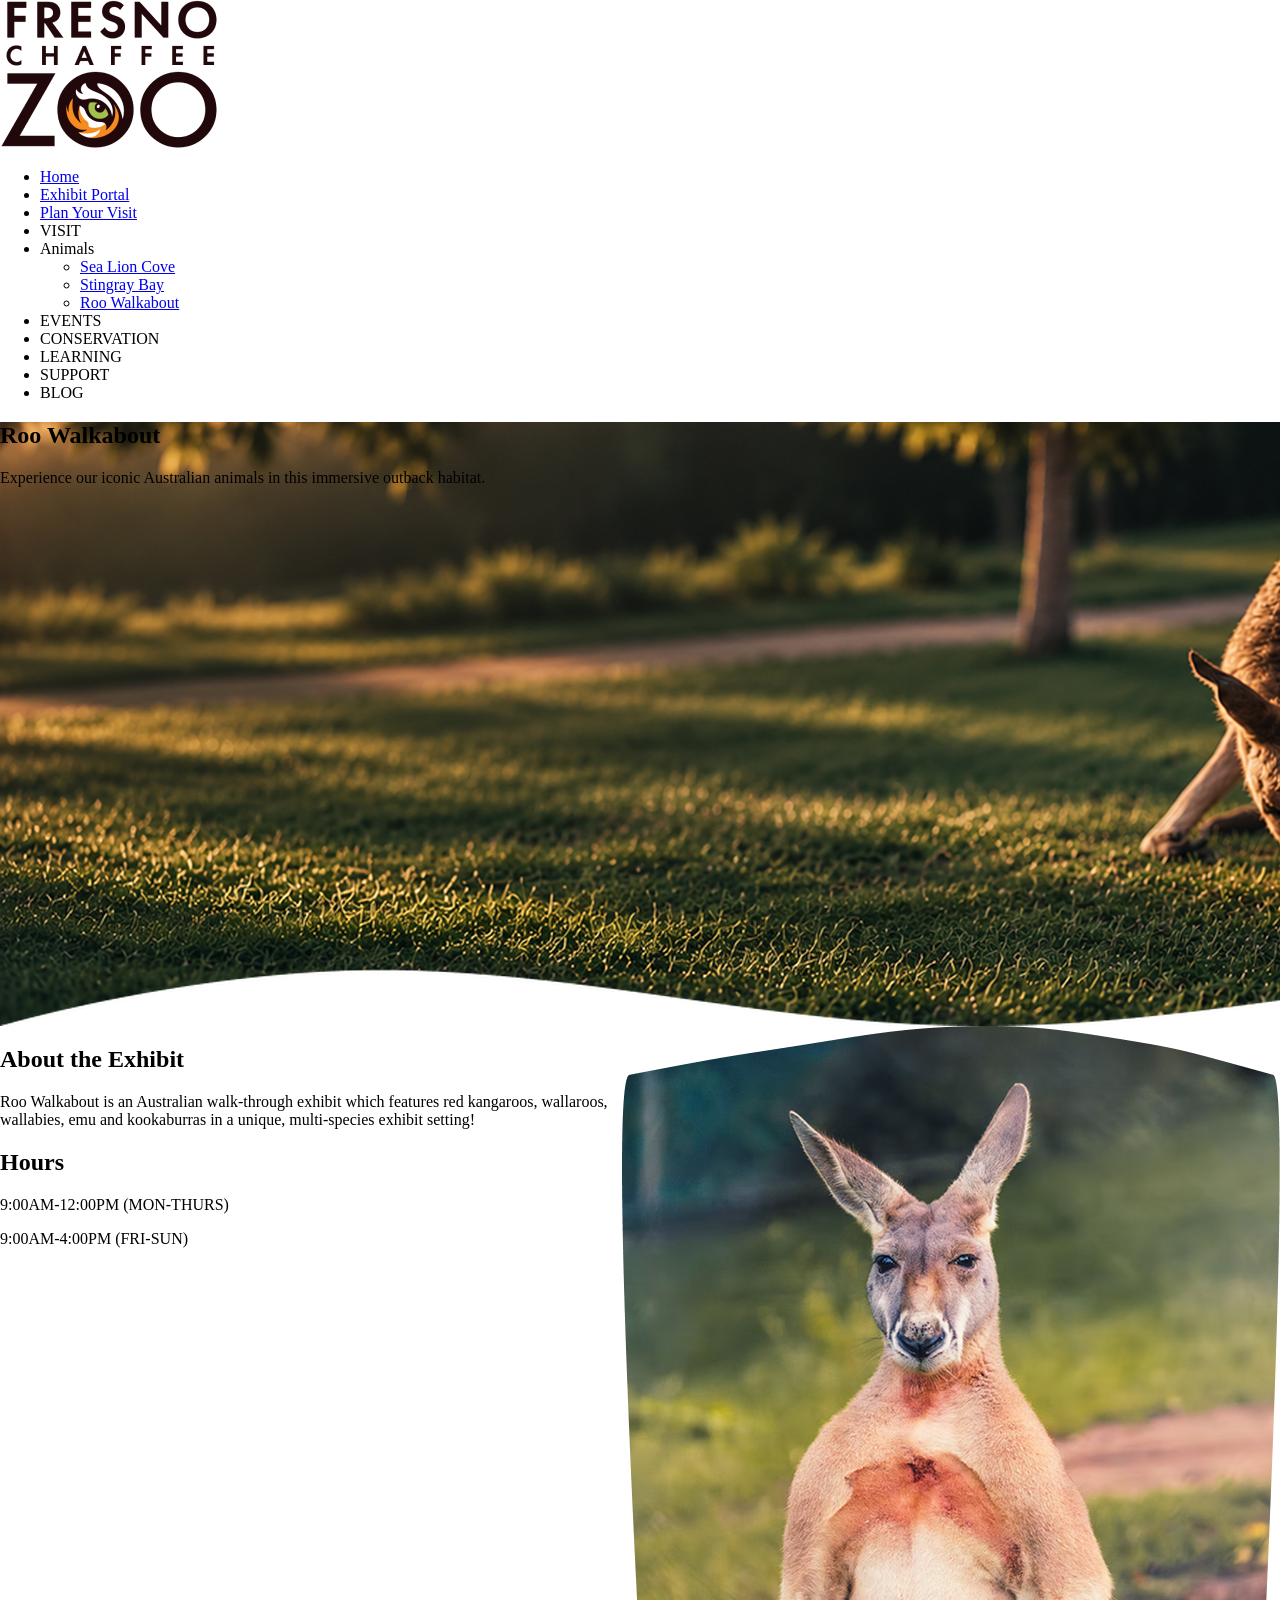
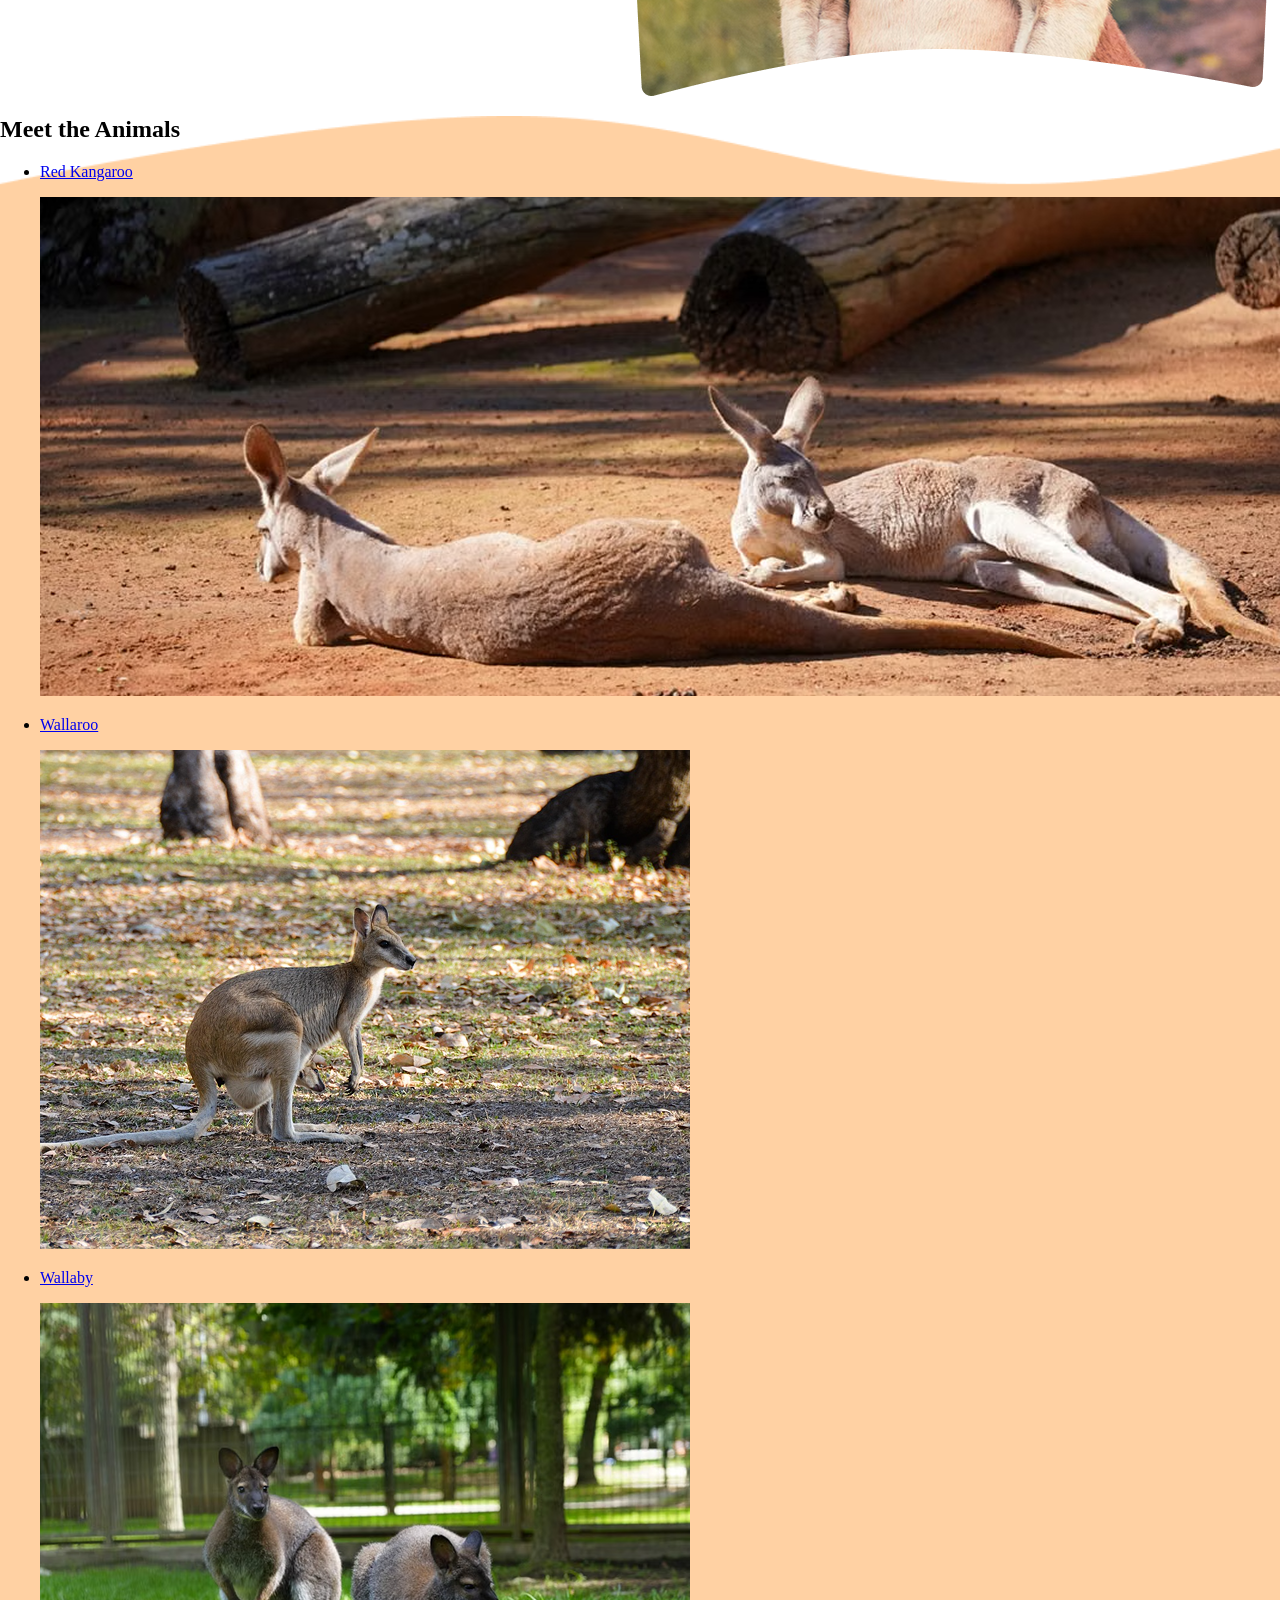
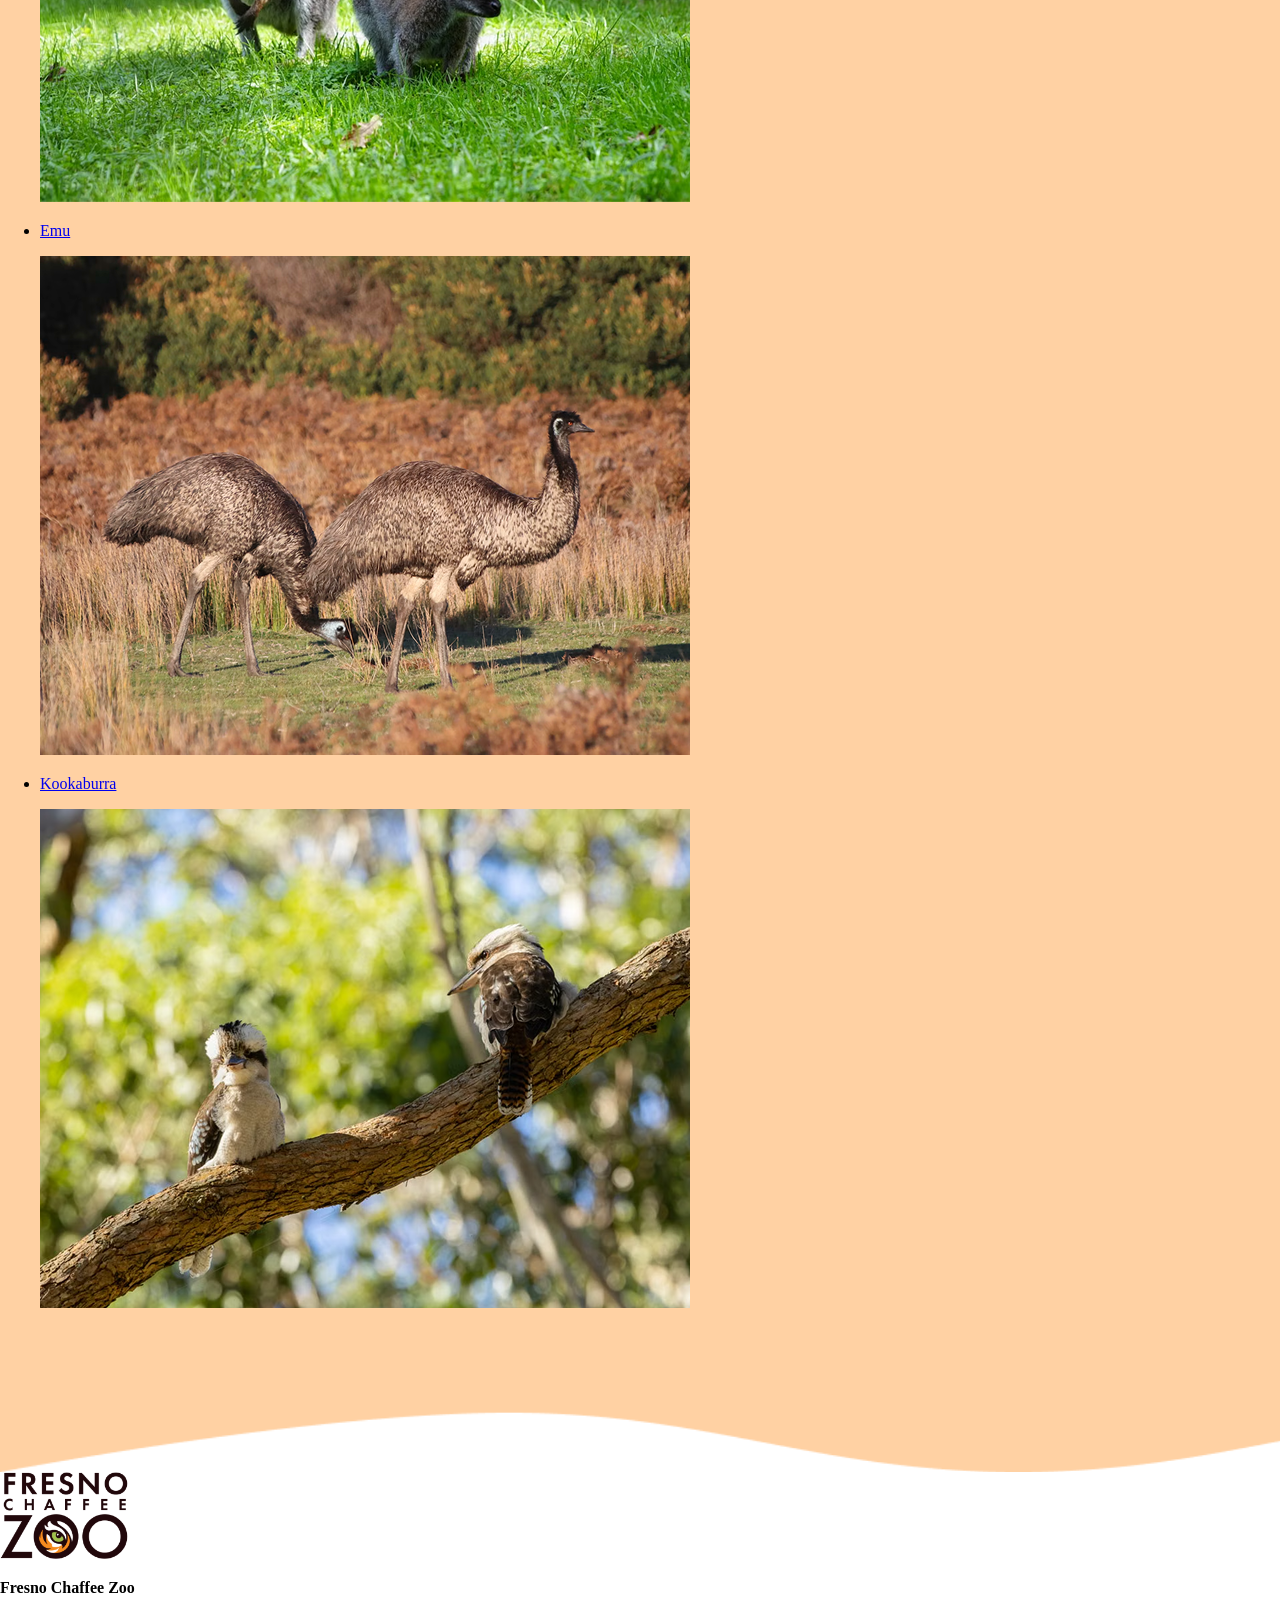
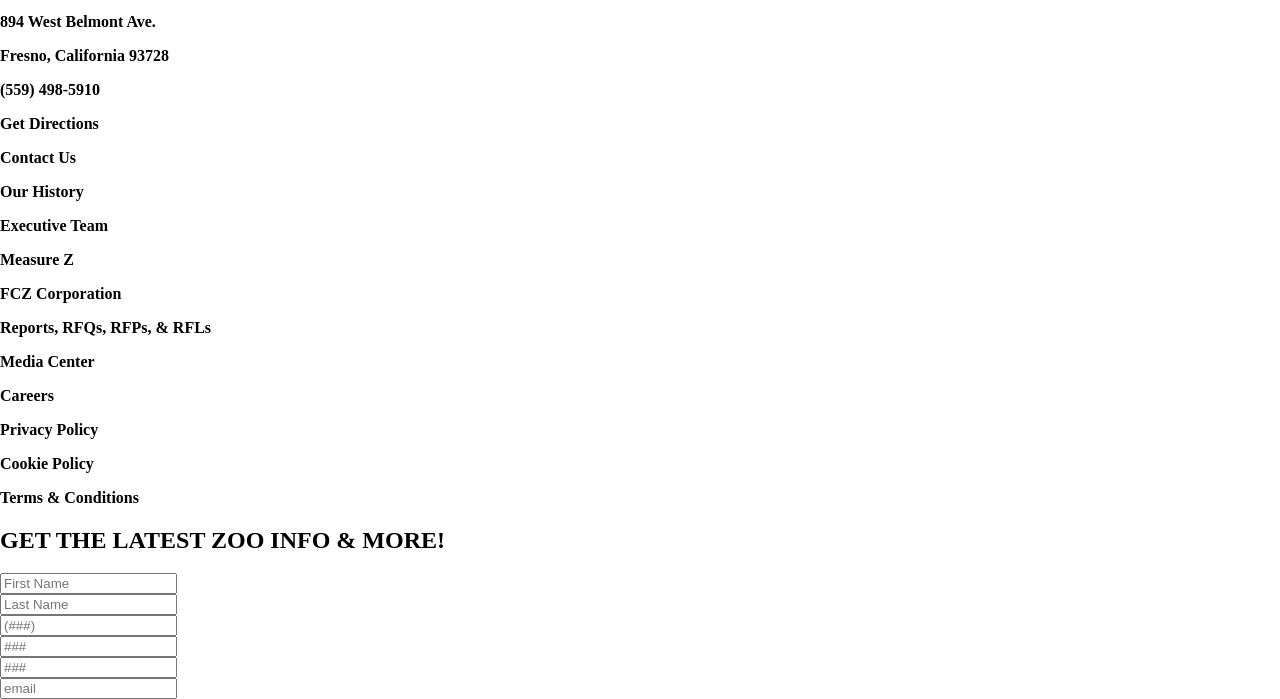
<file: landing-pages/roo-walkabout/index.html>
<!DOCTYPE html>
<html lang="en">
<head>
  <meta charset="UTF-8">
  <link rel="stylesheet" href="landingpage.css">
</head>
<body>
  <header class="fcz-site-header">
    <div class="fcz-header-container">
      <a href="../../index.html" class="fcz-logo-link" aria-label="Fresno Chaffee Zoo Home">
        <img src="../assets/fcz-logo.png" alt="Fresno Chaffee Zoo Logo" class="fcz-logo">
      </a>
      <nav class="fcz-main-nav" aria-label="Main Navigation">
        <ul class="fcz-nav-list">
          <li><a href="../../index.html" class="fcz-nav-link">Home</a></li>
          <li><a href="../index.html" class="fcz-nav-link active">Exhibit Portal</a></li>
          <li><a href="https://fcz.org/plan-your-visit/" class="fcz-nav-link" target="_blank" rel="noopener">Plan Your Visit</a></li>
          <li>VISIT</li>
          <li>
            <span>Animals</span>
            <ul class="dropdown-menu">
              <li><a href="../sea-lion-cove/index.html">Sea Lion Cove</a></li>
              <li><a href="../stingray-bay/index.html">Stingray Bay</a></li>
              <li><a href="index.html">Roo Walkabout</a></li>
            </ul>
          </li>
          <li>EVENTS</li>
          <li>CONSERVATION</li>
          <li>LEARNING</li>
          <li>SUPPORT</li>
          <li>BLOG</li>
        </ul>
      </nav>
    </div>
  </header>
  <main>
    <section class="hero-banner">
      <h1>Roo Walkabout</h1>
      <p>Experience our iconic Australian animals in this immersive outback habitat.</p>
    </section>

    <div class="columns">
      <section class="columnleft">
        <h2>About the Exhibit</h2>
        <p>Roo Walkabout is an Australian walk-through exhibit which features red kangaroos, wallaroos, wallabies, emu and kookaburras in a unique, multi-species exhibit setting!</p>
        
        <h2>Hours</h2>
        <p>9:00AM-12:00PM (MON-THURS)</p>
        <p>9:00AM-4:00PM (FRI-SUN)</p>
      </section>
      <section class="columnright">
        <img class="kangaroodeco" src="../assets/Kangaroo.png" alt="Front-facing photo of a Kangaroo.">
      </section>
    </div>

    <div class="bg">
      <section class="animals">
        <h2>Meet the Animals</h2>
        <div class="card-columns">
          <ul class="cards">
            <li class="card1">
              <a href="../../exhibits/roo-walkabout/red-kangaroos.html">
                <p>Red Kangaroo</p>
                <img src="../assets/Red-Kangaroo.png" alt="A photo of two Red Kangaroos lying down on dirt." class="cardimg">
              </a>
            </li>
            <li class="card2">
              <a href="../../exhibits/roo-walkabout/wallaroo.html">
                <p>Wallaroo</p>
                <img src="../assets/Wallaroo.png" alt="A photo of a Wallaroo standing still on grass." class="cardimg">
              </a>
            </li>
            <li class="card3">
              <a href="../../exhibits/roo-walkabout/wallabies.html">
                <p>Wallaby</p>
                <img src="../assets/Wallaby.png" alt="A photo of two Wallabies standing still on grass." class="cardimg">
              </a>
            </li>
            <li class="card4">
              <a href="../../exhibits/roo-walkabout/emu.html">
                <p>Emu</p>
                <img src="../assets/Emu.png" alt="A photo of two Emus standing still in a field of tall grass, with one bending down." class="cardimg">
              </a>
            </li>
            <li class="card5">
              <a href="../../exhibits/roo-walkabout/kookaburras.html">
                <p>Kookaburra</p>
                <img src="../assets/Kookaburras.png" alt="A photo of two Kookaburras on a branch." class="cardimg">
              </a>
            </li>
          </ul>
        </div>
      </section>
    </div>
    
    <footer>
      <div id="column-left">
        <img src="../assets/fcz-logo.png" alt="Fresno Chaffee Zoo With a Tiger Eye" id ="footer-logo" width = "10%">
        <p><b>Fresno Chaffee Zoo</b></p>
        <p><b>894 West Belmont Ave.</b></p>
        <p><b>Fresno, California 93728</b></p>
        <p><b>(559) 498-5910</b></p>
        <p><b>Get Directions</b></p>
        <p><b>Contact Us</b></p>
      </div>

      <div id="column-middle">
          <p><b>Our History</b></p>
          <p><b>Executive Team</b></p>
          <p><b>Measure Z</b></p>
          <p><b>FCZ Corporation</b></p>
          <p><b>Reports, RFQs, RFPs, & RFLs</b></p>
          <p><b>Media Center</b></p>
          <p><b>Careers</b></p>
          <p><b>Privacy Policy</b></p>
          <p><b>Cookie Policy</b></p>
          <p><b>Terms & Conditions</b></p>
      </div>
      <div id="column-right">
        <form action="" method="post">
          <h2>GET THE LATEST ZOO INFO & MORE!</h3>
          <div class="signup first-name">
            <label for="first-name">
              <input type="text" id="first-name" name="first-name" placeholder="First Name">
          </div>
          <div class="signup last-name">
            <label for="last-name">
              <input type="text" id="last-name" name="last-name" placeholder="Last Name">
          </div>
          <div class="signup phone-number-area">
            <label for="phone-number-area">
              <input type="text" id="phone-number-area" name="phone-number-area" placeholder="(###)">
          </div>
          <div class="signup phone-number-prefix">
            <label for="phone-number-area">
              <input type="text" id="phone-number-prefix" name="phone-number-prefix" placeholder="###">
          </div>
          <div class="signup phone-line-number">
            <label for="phone-line-number">
              <input type="text" id="phone-line-number" name="phone-line-number" placeholder="###">
          </div>
          <div class="signup email">
            <label for="email">
              <input type="text" id="email" name="email" placeholder="email">
          </div>
        </form>
      </div>
    </footer>

  </main>
</body>
</html>
</file>
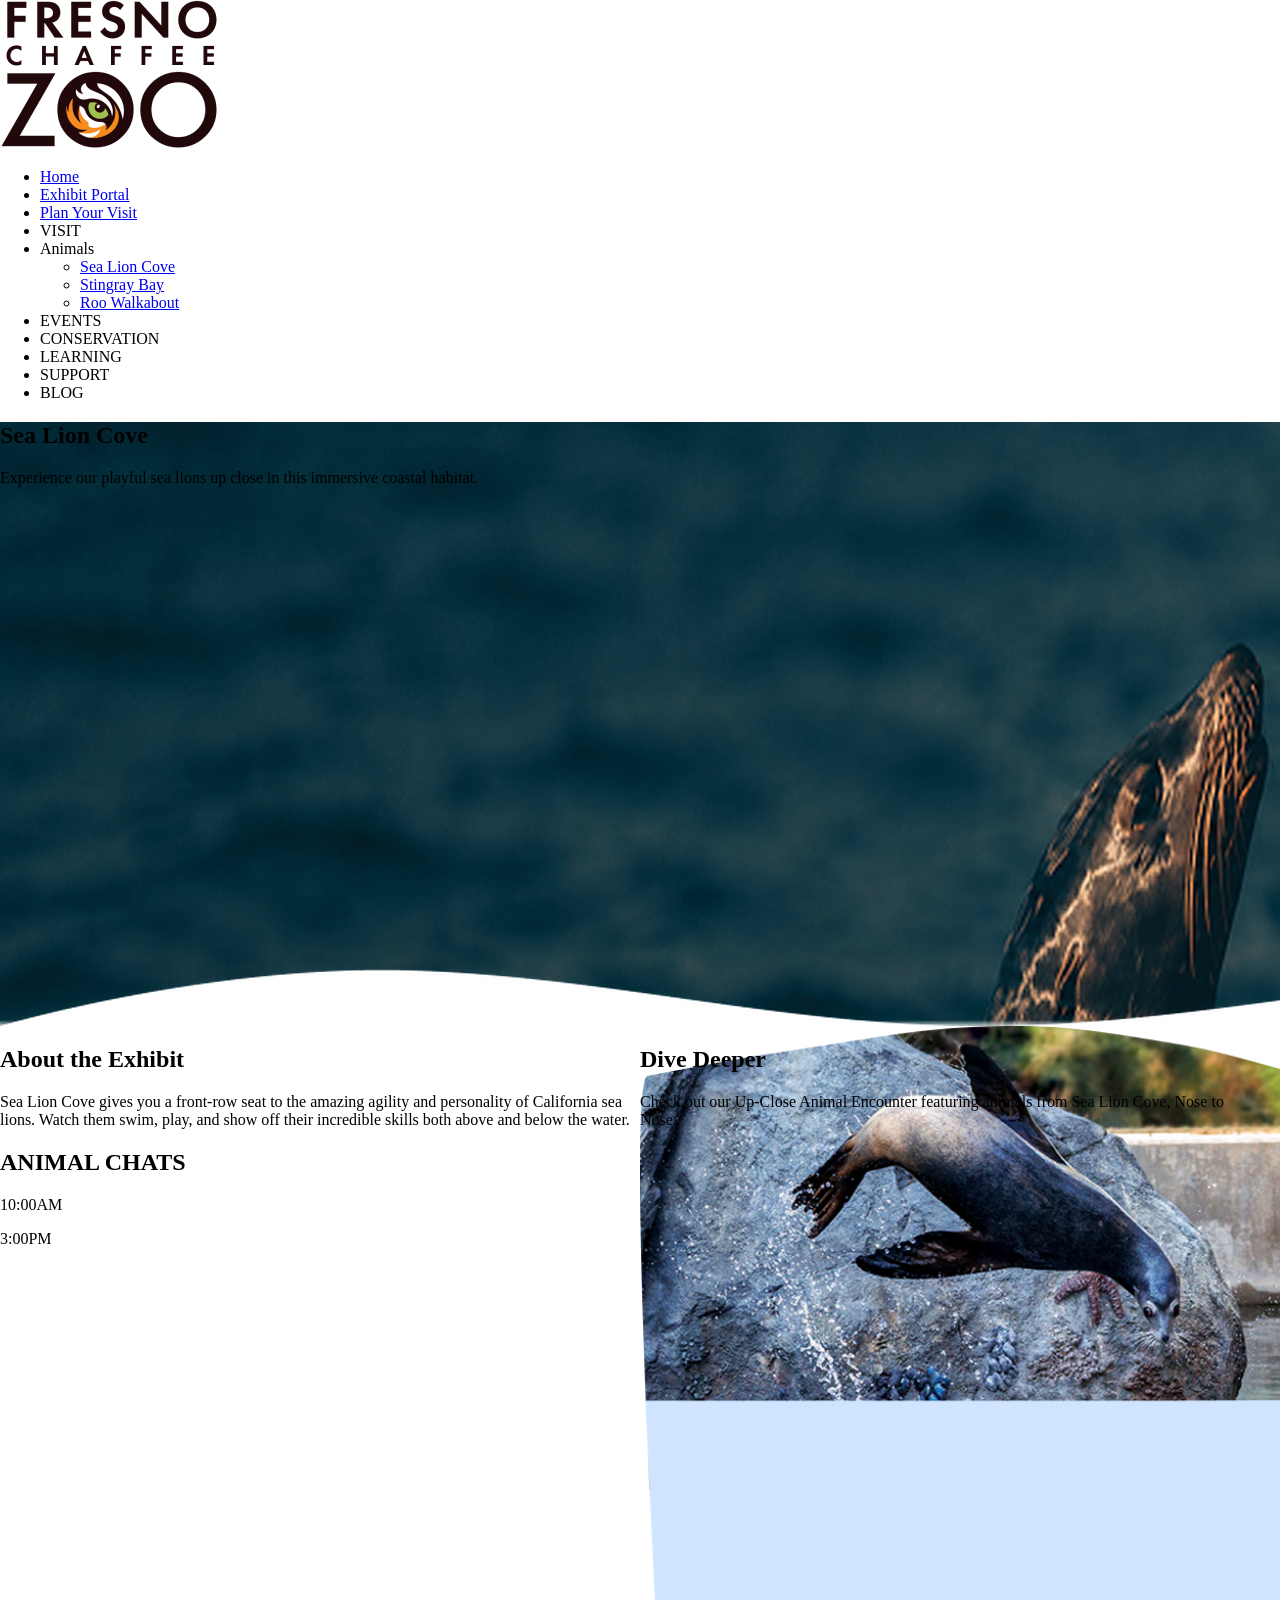
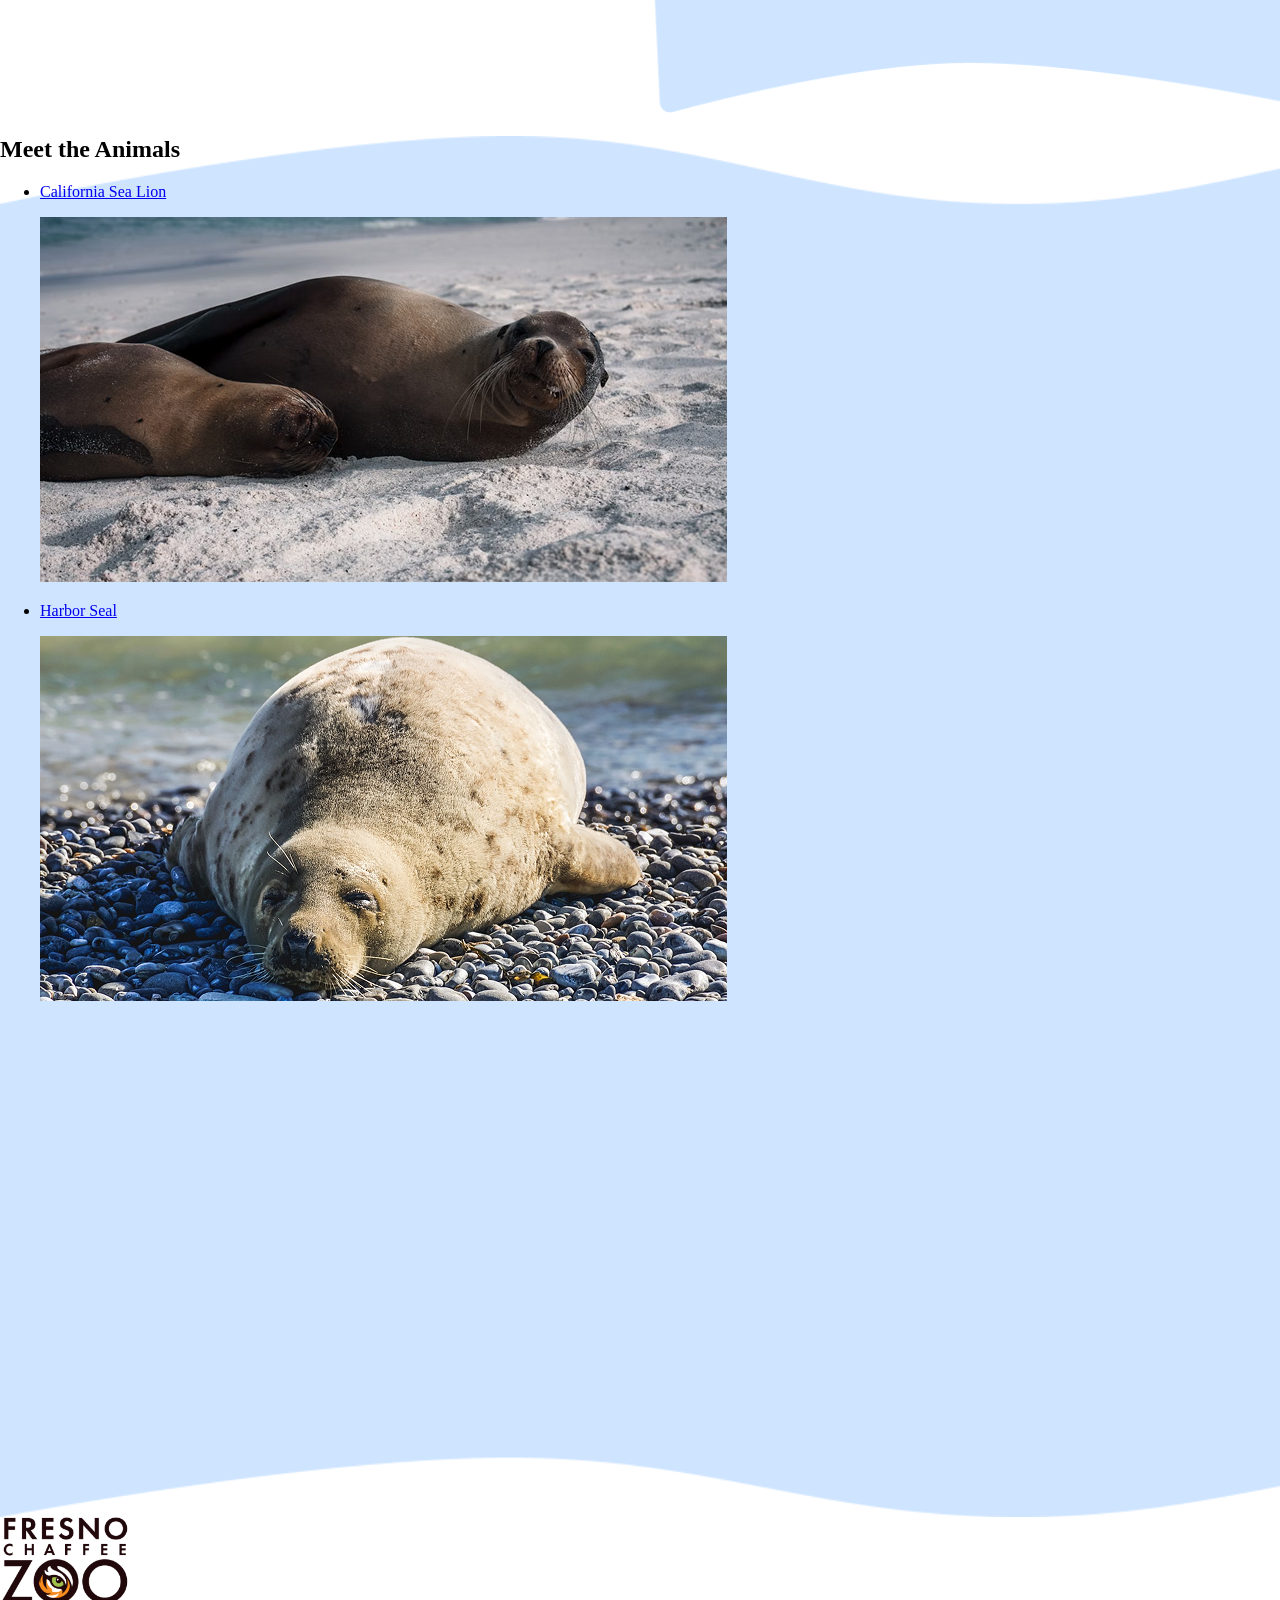
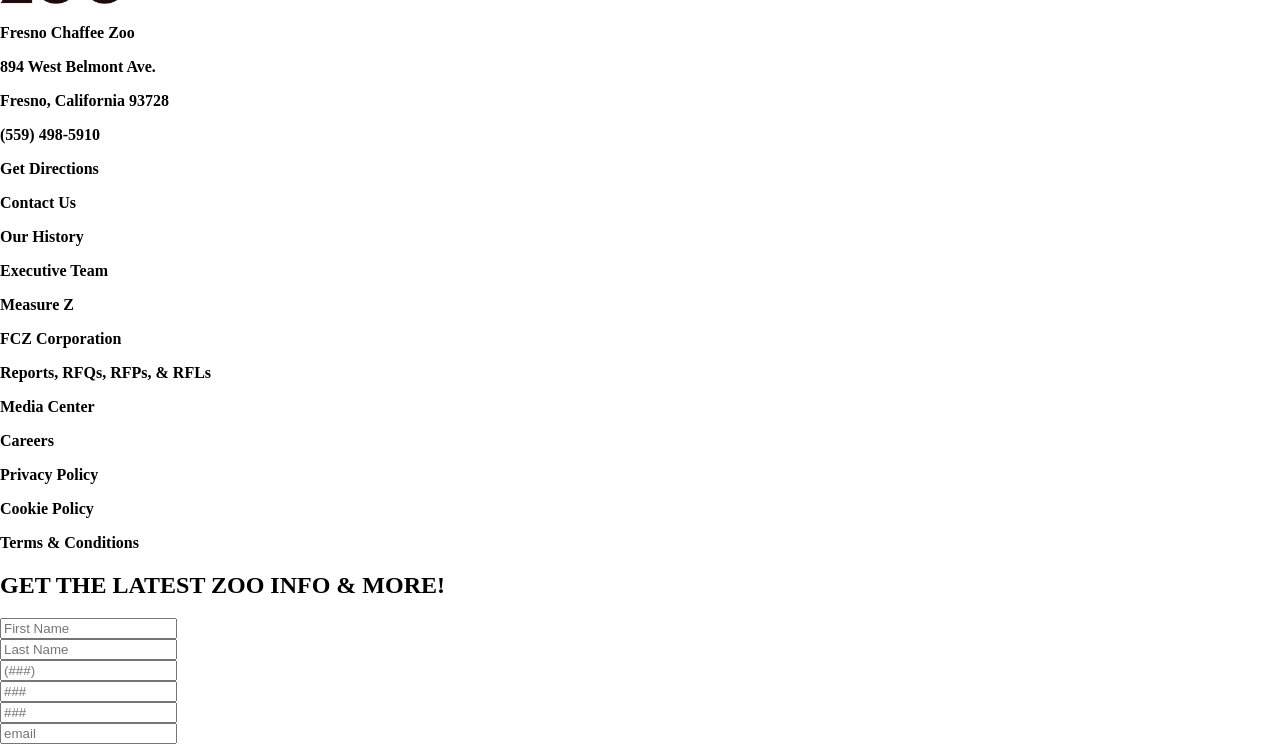
<file: landing-pages/sea-lion-cove/index.html>
<!DOCTYPE html>
<html lang="en">
<head>
  <meta charset="UTF-8">
  <link rel="stylesheet" href="landingpage.css">
</head>
<body>
  <header class="fcz-site-header">
    <div class="fcz-header-container">
      <a href="../../index.html" class="fcz-logo-link" aria-label="Fresno Chaffee Zoo Home">
        <img src="../assets/fcz-logo.png" alt="Fresno Chaffee Zoo Logo" class="fcz-logo">
      </a>
      <nav class="fcz-main-nav" aria-label="Main Navigation">
        <ul class="fcz-nav-list">
          <li><a href="../../index.html" class="fcz-nav-link">Home</a></li>
          <li><a href="../index.html" class="fcz-nav-link active">Exhibit Portal</a></li>
          <li><a href="https://fcz.org/plan-your-visit/" class="fcz-nav-link" target="_blank" rel="noopener">Plan Your Visit</a></li>
          <li>VISIT</li>
          <li>
            <span>Animals</span>
            <ul class="dropdown-menu">
              <li><a href="index.html">Sea Lion Cove</a></li>
              <li><a href="../stingray-bay/index.html">Stingray Bay</a></li>
              <li><a href="../roo-walkabout/index.html">Roo Walkabout</a></li>
            </ul>
          </li>
          <li>EVENTS</li>
          <li>CONSERVATION</li>
          <li>LEARNING</li>
          <li>SUPPORT</li>
          <li>BLOG</li>
        </ul>
      </nav>
    </div>
  </header>
  <main>
    <section class="hero-banner">
      <h1>Sea Lion Cove</h1>
      <p>Experience our playful sea lions up close in this immersive coastal habitat.</p>
    </section>

    <div class="columns">
      <section class="columnleft">
        <h2>About the Exhibit</h2>
        <p>Sea Lion Cove gives you a front-row seat to the amazing agility and personality of California sea lions. Watch them swim, play, and show off their incredible skills both above and below the water.</p>
        
        <h2>ANIMAL CHATS</h2>
        <p>10:00AM</p>
        <p>3:00PM</p>
      </section>
      <section class="columnright">
        <!-- <img class="kangaroodeco" src="../assets/behindthescenes.png" alt="A photo of a California Sea Lion leaping into water."> -->
        <div class="cardscene">
          <h2>Dive Deeper</h2>
          <p>Check out our Up-Close Animal Encounter featuring animals from Sea Lion Cove, Nose to Nose.</p>
        </div>
      </section>
    </div>

    <div class="bg">
      <section class="animals">
        <h2>Meet the Animals</h2>
        <div class="card-columns">
          <ul class="cards">
            <li class="card1">
              <a href="../../exhibits/sea-lion-cove/california-sea-lions.html">
                <p>California Sea Lion</p>
                <img src="../assets/california-sea-lions.png" alt="A photo of a California Sea Lion." class="cardimg">
              </a>
            </li>
            <li class="card2">
              <a href="../../exhibits/sea-lion-cove/harbor-seal.html">
                <p>Harbor Seal</p>
                <img src="../assets/harbor-seal.png" alt="A photo of a Harbor Seal." class="cardimg">
              </a>
            </li>
          </ul>
        </div>
      </section>
    </div>

    <footer>
      <div id="column-left">
        <img src="../assets/fcz-logo.png" alt="Fresno Chaffee Zoo With a Tiger Eye" id ="footer-logo" width = "10%">
        <p><b>Fresno Chaffee Zoo</b></p>
        <p><b>894 West Belmont Ave.</b></p>
        <p><b>Fresno, California 93728</b></p>
        <p><b>(559) 498-5910</b></p>
        <p><b>Get Directions</b></p>
        <p><b>Contact Us</b></p>
      </div>

      <div id="column-middle">
          <p><b>Our History</b></p>
          <p><b>Executive Team</b></p>
          <p><b>Measure Z</b></p>
          <p><b>FCZ Corporation</b></p>
          <p><b>Reports, RFQs, RFPs, & RFLs</b></p>
          <p><b>Media Center</b></p>
          <p><b>Careers</b></p>
          <p><b>Privacy Policy</b></p>
          <p><b>Cookie Policy</b></p>
          <p><b>Terms & Conditions</b></p>
      </div>
      <div id="column-right">
        <form action="" method="post">
          <h2>GET THE LATEST ZOO INFO & MORE!</h3>
          <div class="signup first-name">
            <label for="first-name">
              <input type="text" id="first-name" name="first-name" placeholder="First Name">
          </div>
          <div class="signup last-name">
            <label for="last-name">
              <input type="text" id="last-name" name="last-name" placeholder="Last Name">
          </div>
          <div class="signup phone-number-area">
            <label for="phone-number-area">
              <input type="text" id="phone-number-area" name="phone-number-area" placeholder="(###)">
          </div>
          <div class="signup phone-number-prefix">
            <label for="phone-number-area">
              <input type="text" id="phone-number-prefix" name="phone-number-prefix" placeholder="###">
          </div>
          <div class="signup phone-line-number">
            <label for="phone-line-number">
              <input type="text" id="phone-line-number" name="phone-line-number" placeholder="###">
          </div>
          <div class="signup email">
            <label for="email">
              <input type="text" id="email" name="email" placeholder="email">
          </div>
        </form>
      </div>
    </footer>

  </main>
</body>
</html>
</file>
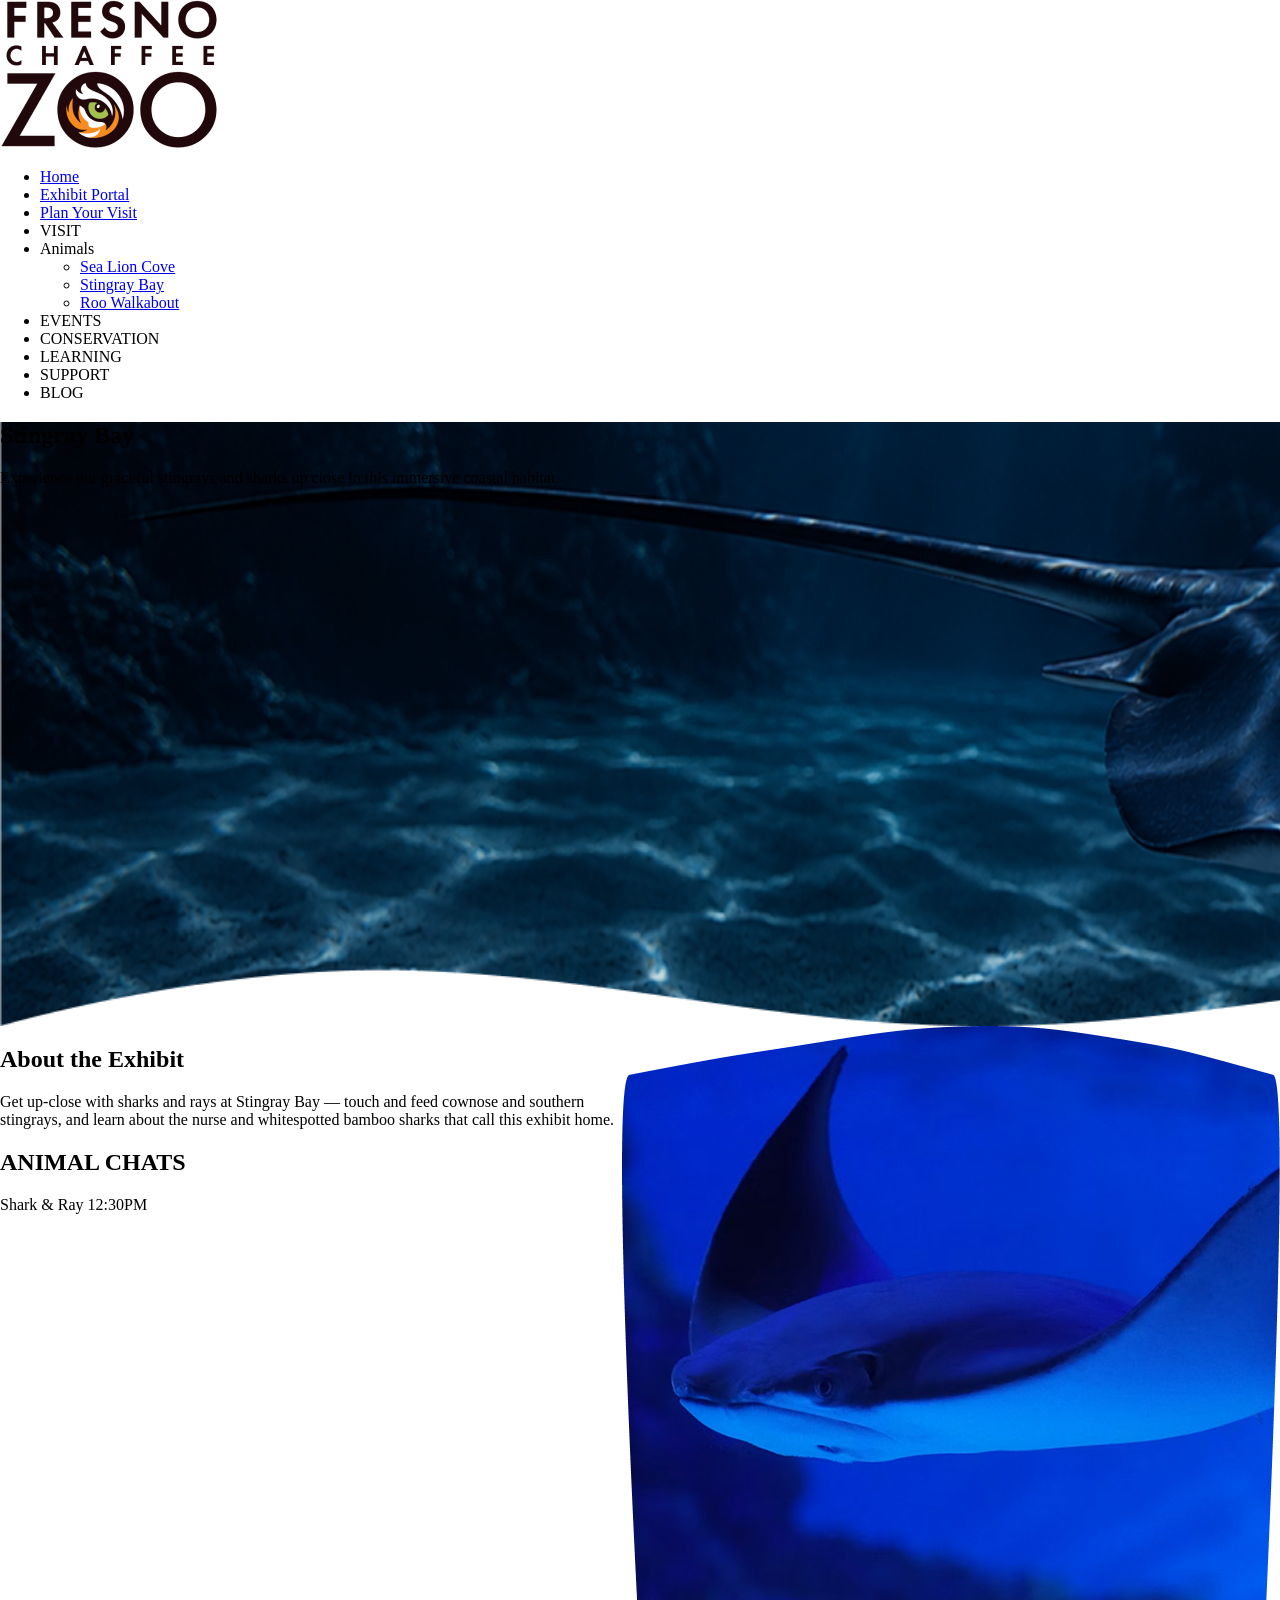
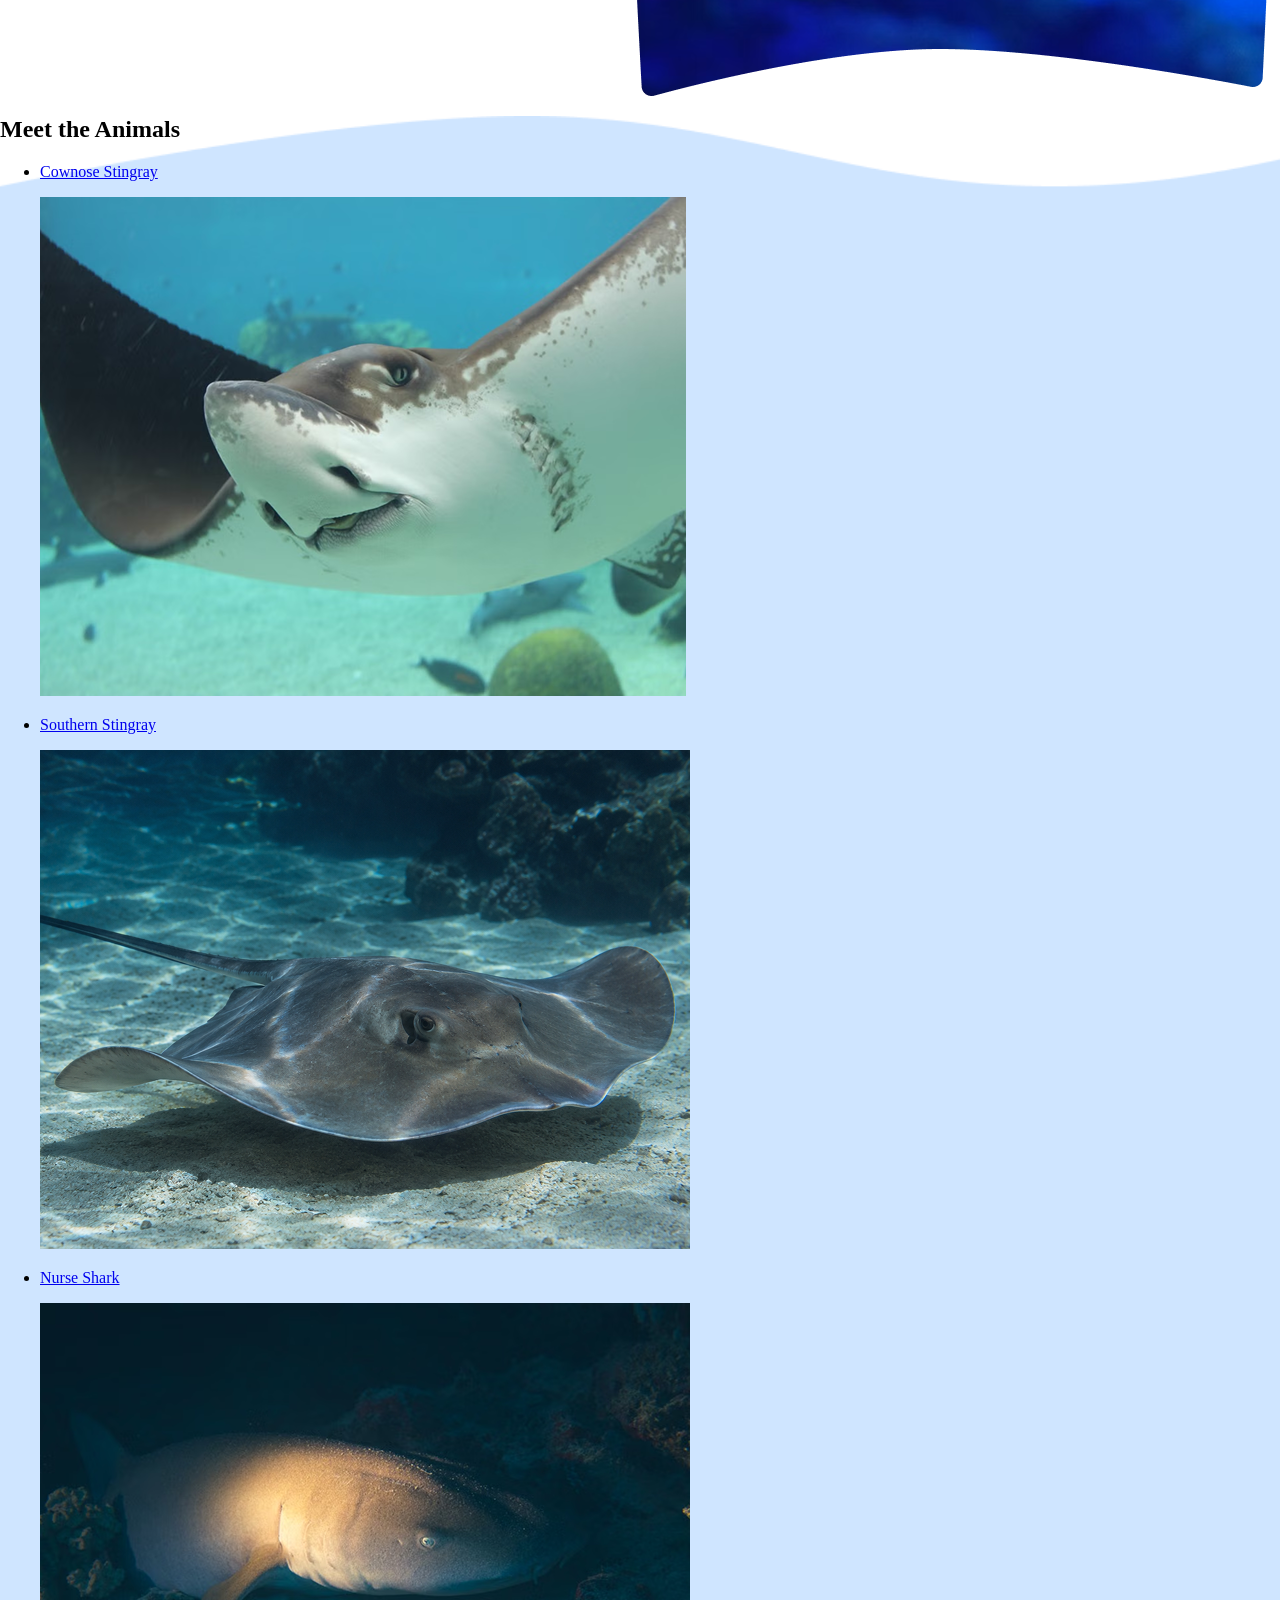
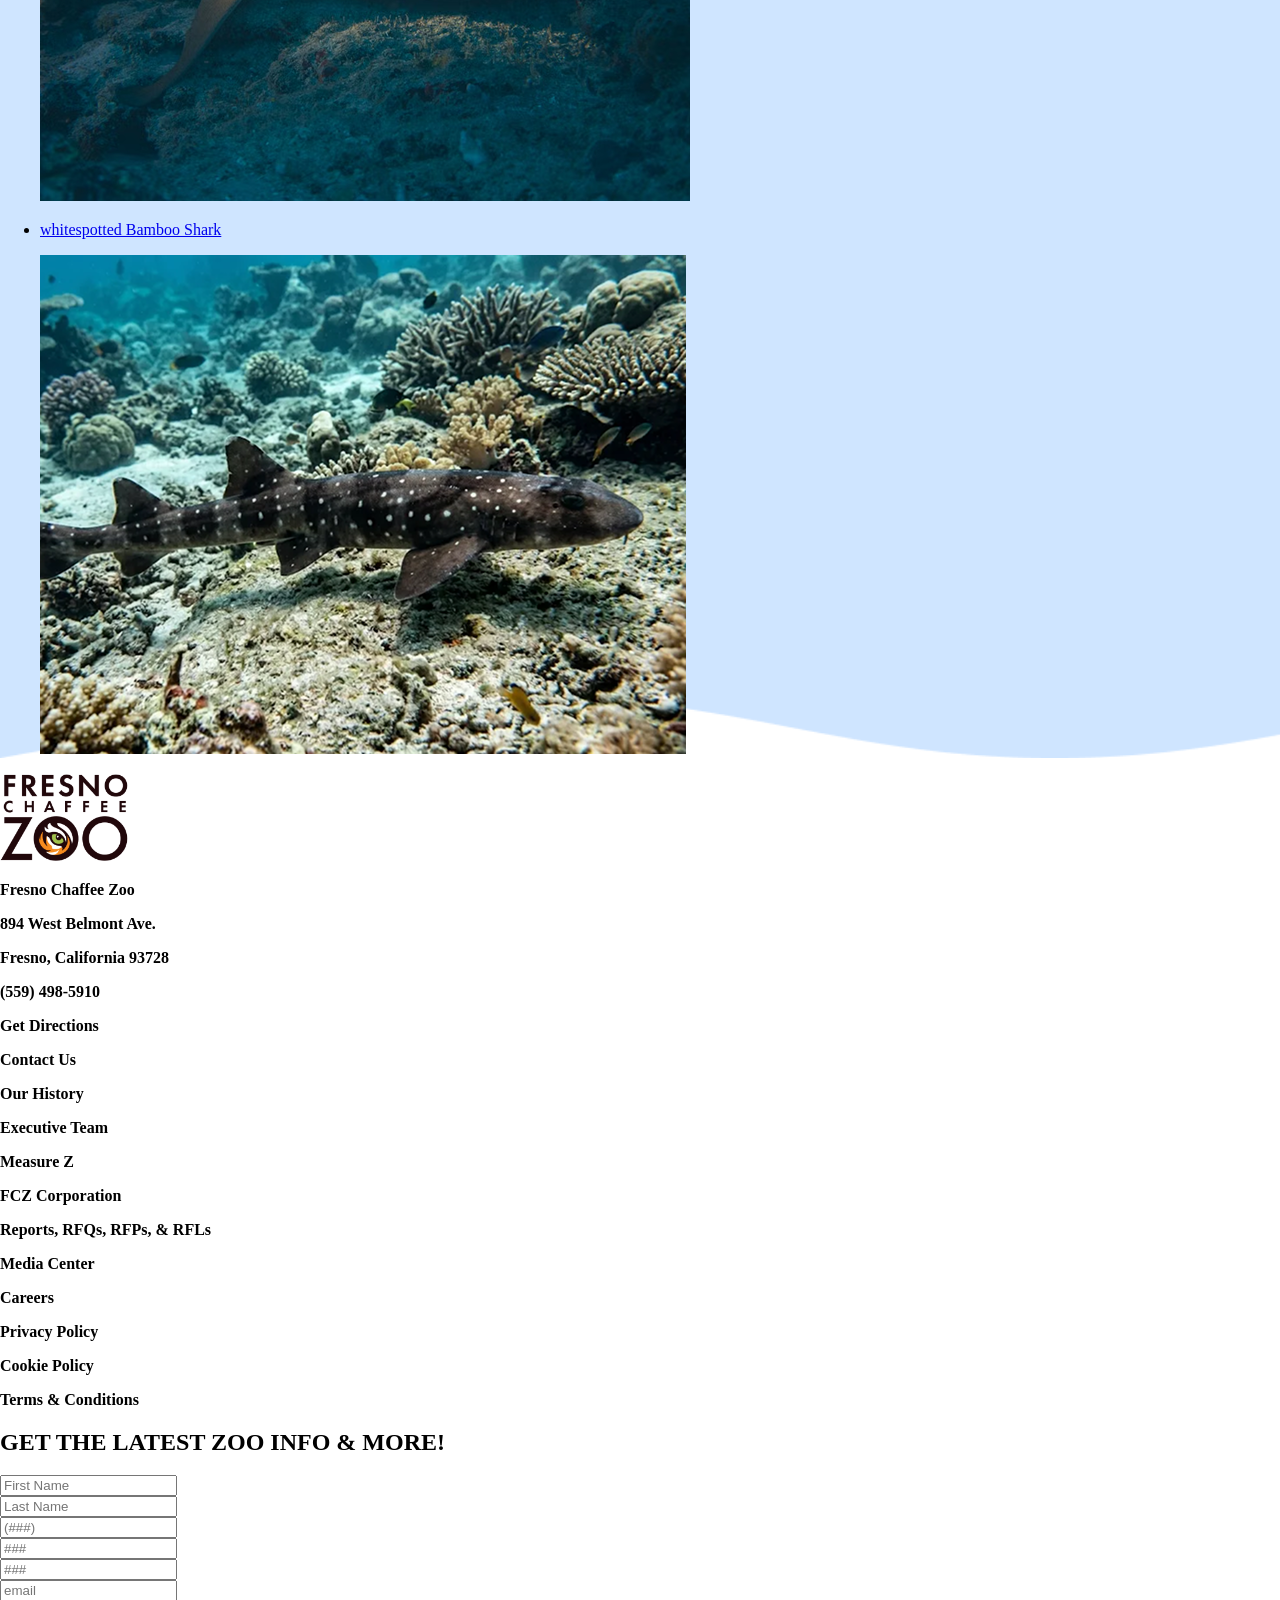
<file: landing-pages/stingray-bay/index.html>
<!DOCTYPE html>
<html lang="en">
<head>
  <meta charset="UTF-8">
  <link rel="stylesheet" href="landingpage.css">
</head>
<body>
  <header class="fcz-site-header">
    <div class="fcz-header-container">
      <a href="../../index.html" class="fcz-logo-link" aria-label="Fresno Chaffee Zoo Home">
        <img src="../assets/fcz-logo.png" alt="Fresno Chaffee Zoo Logo" class="fcz-logo">
      </a>
      <nav class="fcz-main-nav" aria-label="Main Navigation">
        <ul class="fcz-nav-list">
          <li><a href="../../index.html" class="fcz-nav-link">Home</a></li>
          <li><a href="../index.html" class="fcz-nav-link active">Exhibit Portal</a></li>
          <li><a href="https://fcz.org/plan-your-visit/" class="fcz-nav-link" target="_blank" rel="noopener">Plan Your Visit</a></li>
          <li>VISIT</li>
          <li>
            <span>Animals</span>
            <ul class="dropdown-menu">
              <li><a href="../sea-lion-cove/index.html">Sea Lion Cove</a></li>
              <li><a href="index.html">Stingray Bay</a></li>
              <li><a href="../roo-walkabout/index.html">Roo Walkabout</a></li>
            </ul>
          </li>
          <li>EVENTS</li>
          <li>CONSERVATION</li>
          <li>LEARNING</li>
          <li>SUPPORT</li>
          <li>BLOG</li>
        </ul>
      </nav>
    </div>
  </header>
  <main>
    <section class="hero-banner">
      <h1>Stingray Bay</h1>
      <p>Experience our graceful stingrays and sharks up close in this immersive coastal habitat.</p>
    </section>

    <div class="columns">
      <section class="columnleft">
        <h2>About the Exhibit</h2>
        <p>Get up-close with sharks and rays at Stingray Bay — touch and feed cownose and southern stingrays, and learn about the nurse and whitespotted bamboo sharks that call this exhibit home.</p>
        
        <h2>ANIMAL CHATS</h2>
        <p>Shark & Ray 12:30PM</p>
      </section>
      <section class="columnright">
        <img class="stingraydeco" src="../assets/stingraydeco.png" alt="Front-facing photo of a Kangaroo.">
      </section>
    </div>

    <div class="bg">
      <section class="animals">
        <h2>Meet the Animals</h2>
        <div class="card-columns">
          <ul class="cards">
            <li class="card1">
              <a href="../../exhibits/stingray-bay/cownose-stingray.html">
                <p>Cownose Stingray</p>
                <img src="../assets/cownose-ray.png" alt="A close-up photo of a Cownose Ray." class="cardimg">
              </a>
            </li>
            <li class="card2">
              <a href="../../exhibits/stingray-bay/southern-stingray.html">
                <p>Southern Stingray</p>
                <img src="../assets/southern-stingray.png" alt="A photo of a souther stingray underwater." class="cardimg">
              </a>
            </li>
            <li class="card3">
              <a href="../../exhibits/stingray-bay/nurse-shark.html">
                <p>Nurse Shark</p>
                <img src="../assets/nurse-shark.png" alt="A close-up photo of a nurse shark." class="cardimg">
              </a>
            </li>
            <li class="card4">
              <a href="../../exhibits/stingray-bay/whitespotted-bamboo-shark.html">
                <p>whitespotted Bamboo Shark</p>
                <img src="../assets/whitespotted-bamboo-shark.png" alt="A close-up photo of a whitespotted bamboo shark." class="cardimg">
              </a>
            </li>
          </ul>
        </div>
      </section>
    </div>
    
    <footer>
      <div id="column-left">
        <img src="../assets/fcz-logo.png" alt="Fresno Chaffee Zoo With a Tiger Eye" id ="footer-logo" width = "10%">
        <p><b>Fresno Chaffee Zoo</b></p>
        <p><b>894 West Belmont Ave.</b></p>
        <p><b>Fresno, California 93728</b></p>
        <p><b>(559) 498-5910</b></p>
        <p><b>Get Directions</b></p>
        <p><b>Contact Us</b></p>
      </div>

      <div id="column-middle">
          <p><b>Our History</b></p>
          <p><b>Executive Team</b></p>
          <p><b>Measure Z</b></p>
          <p><b>FCZ Corporation</b></p>
          <p><b>Reports, RFQs, RFPs, & RFLs</b></p>
          <p><b>Media Center</b></p>
          <p><b>Careers</b></p>
          <p><b>Privacy Policy</b></p>
          <p><b>Cookie Policy</b></p>
          <p><b>Terms & Conditions</b></p>
      </div>
      <div id="column-right">
        <form action="" method="post">
          <h2>GET THE LATEST ZOO INFO & MORE!</h3>
          <div class="signup first-name">
            <label for="first-name">
              <input type="text" id="first-name" name="first-name" placeholder="First Name">
          </div>
          <div class="signup last-name">
            <label for="last-name">
              <input type="text" id="last-name" name="last-name" placeholder="Last Name">
          </div>
          <div class="signup phone-number-area">
            <label for="phone-number-area">
              <input type="text" id="phone-number-area" name="phone-number-area" placeholder="(###)">
          </div>
          <div class="signup phone-number-prefix">
            <label for="phone-number-area">
              <input type="text" id="phone-number-prefix" name="phone-number-prefix" placeholder="###">
          </div>
          <div class="signup phone-line-number">
            <label for="phone-line-number">
              <input type="text" id="phone-line-number" name="phone-line-number" placeholder="###">
          </div>
          <div class="signup email">
            <label for="email">
              <input type="text" id="email" name="email" placeholder="email">
          </div>
        </form>
      </div>
    </footer>

  </main>
</body>
</html>
</file>
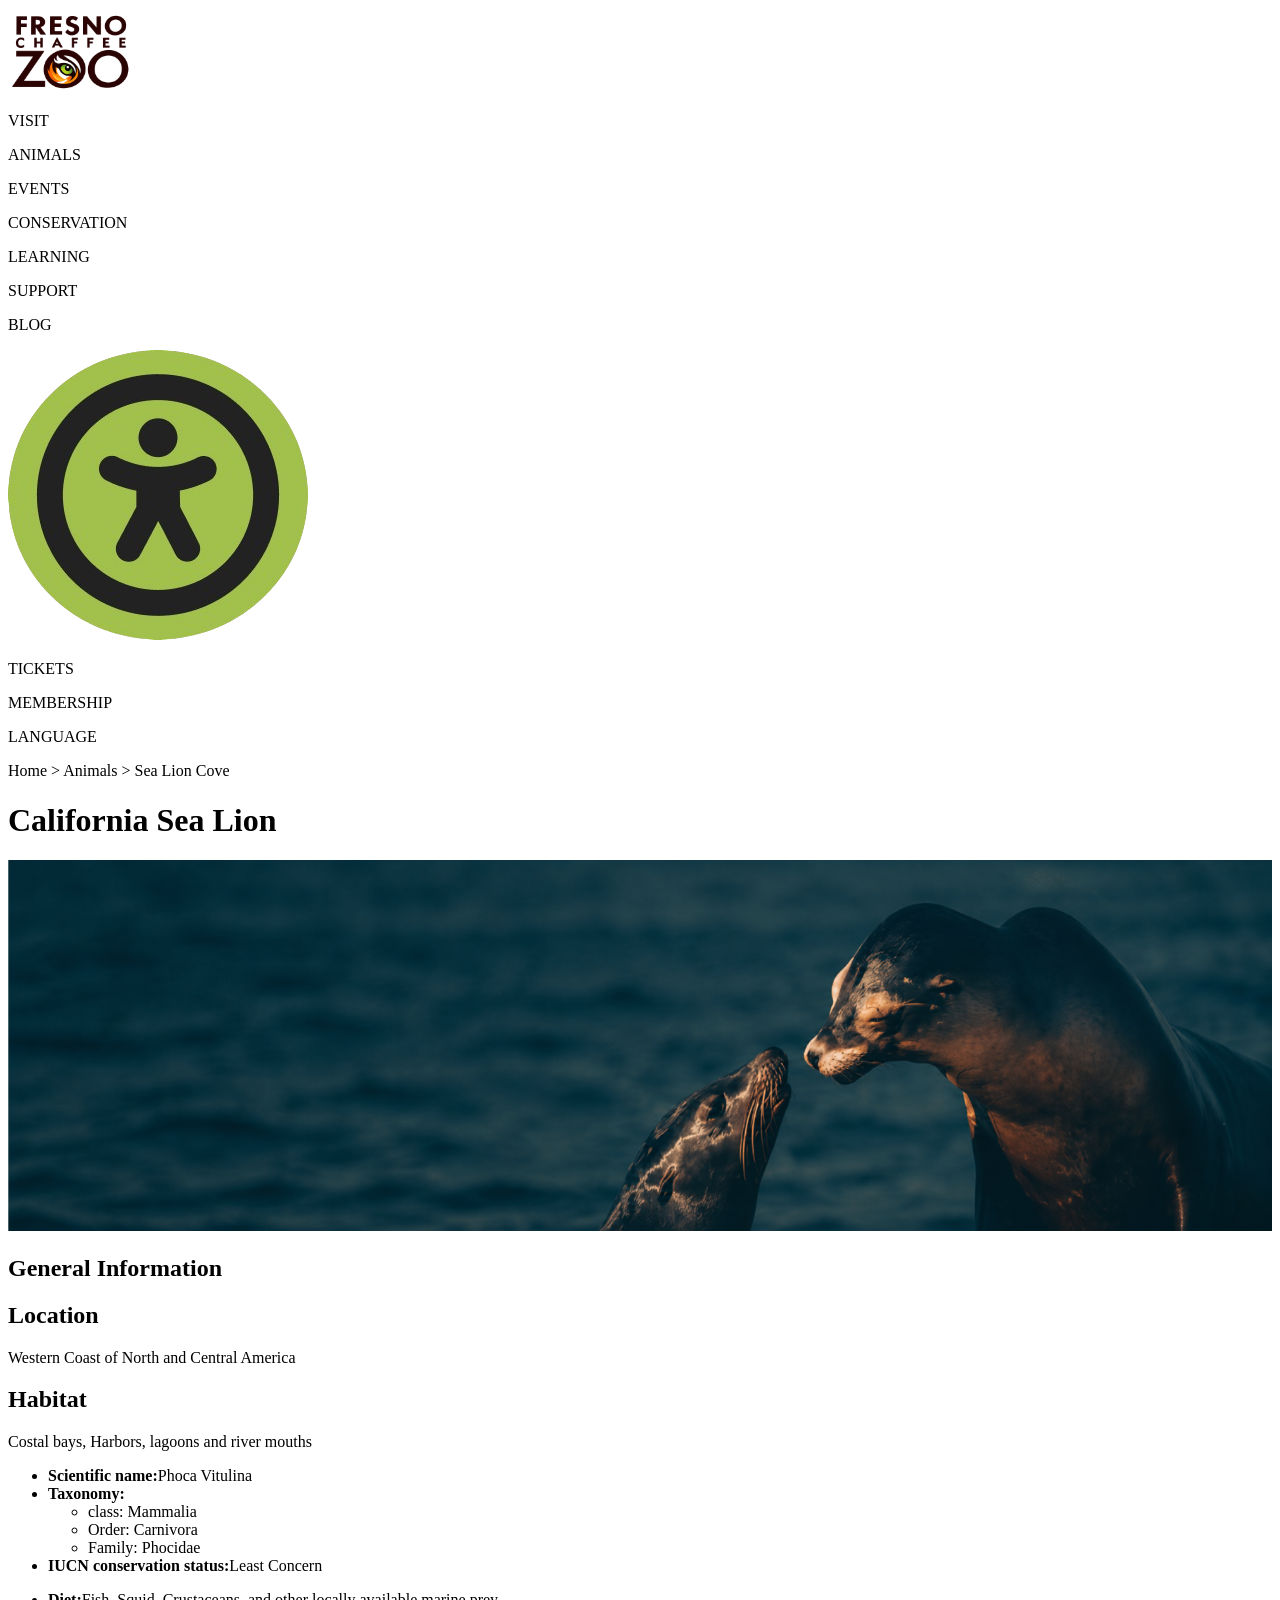
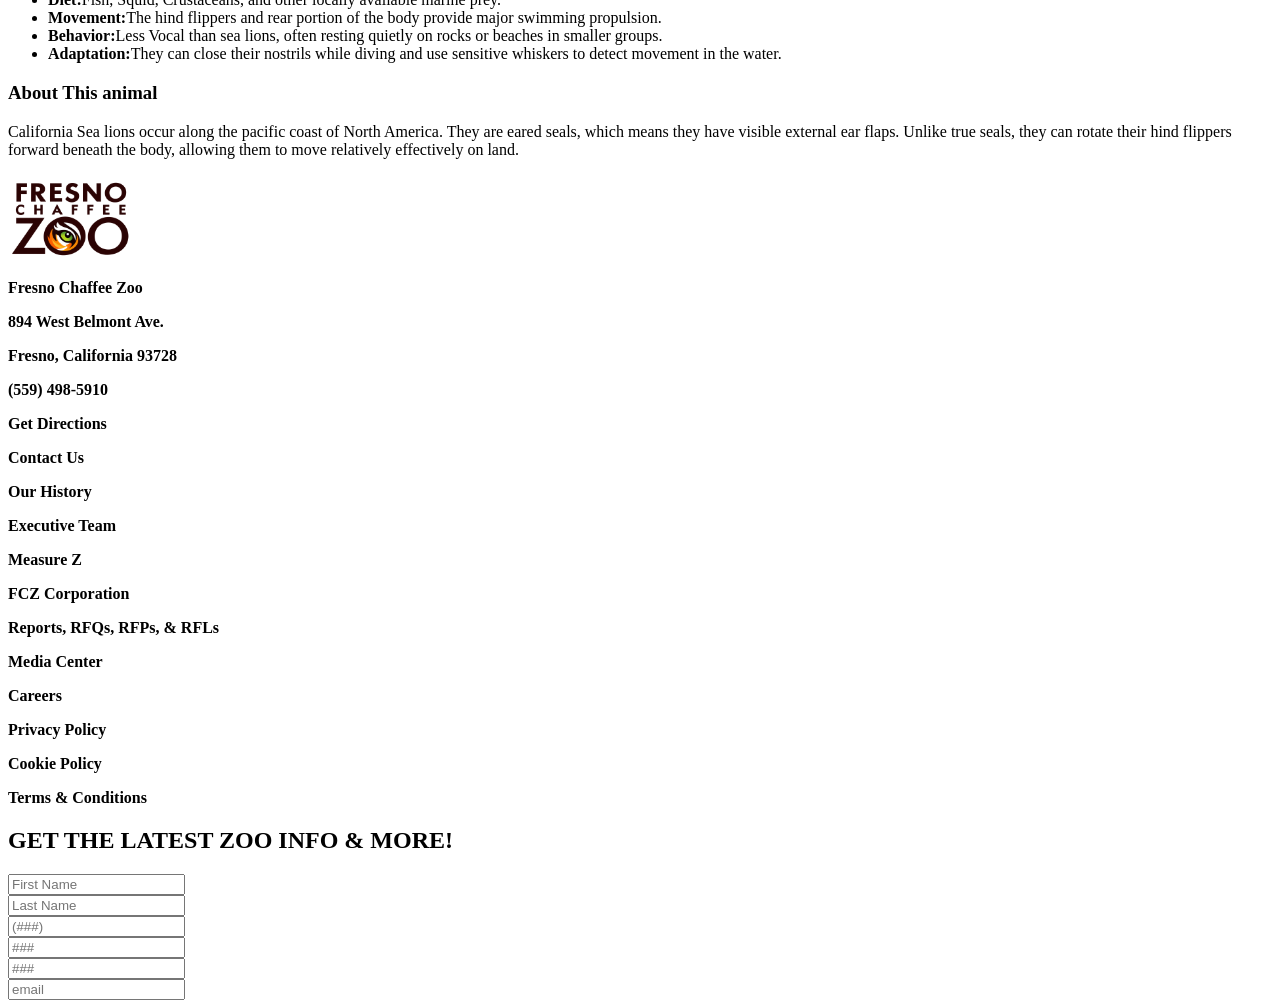
<file: exhibits/sea-lion-cove/california-sea-lions.html>
<!DOCTYPE html>
<html lang="en">
<head>
    <meta charset="UTF-8">
    <meta name="viewport" content="width=device-width, initial-scale=1.0">
    <title>California Sea Lion</title>
    <link rel="stylesheet" href="">
</head>
<body>
    <nav id="top-nav">
        <img src="images/Fresno Chaffee Zoo Eye Logo.png" alt="Fresno Chaffee Zoo With a Tiger Eye" id ="Nav-Logo" width = "10%">
        <div id="nav-content"> 
            <p>VISIT</p>
            <p>ANIMALS</p>
            <p>EVENTS</p>
            <p>CONSERVATION</p>
            <p>LEARNING</p>
            <p>SUPPORT</p>
            <p>BLOG</p>
        </div>

        <div>
            <img src="images/Accessibility.png" alt="Accessability">
            <p id="tickets-p">TICKETS</p>
            <p id="membership-P">MEMBERSHIP</p>
            <p id="language">LANGUAGE</p>
        </div>
    </nav>
    <div>
        <!--Make the image "images/Sea-Lion-Hero.png" into the background image of the div-->
        <div>
            <p>Home > Animals > Sea Lion Cove</p>
            <h1 id="California-Sea-Lion">California Sea Lion</h1>
            <img src="images/Sea-Lion-Hero.png" alt="Two Seals rubbing noses together in water" id="Hero-Image" width="100%">
        </div>
    </div>
    <h2 id="general-Information">General Information</h2>
    <h2 id="location">Location</h2>
    <p>Western Coast of North and Central America</p>
    <h2 id="habitat">Habitat</h2>
    <p>Costal bays, Harbors, lagoons and river mouths</p>

    <!--These Cards Will Hold Card Images of the animal-->
    <div class="card" id="image-card"></div>
    <div class="card" id="image-card"></div>

    <!--Body Content Cards-->
    <div class="body content">
        <div class="card" id="Kingdom">
            <ul>
                <li><b>Scientific name:</b>Phoca Vitulina</li>
                <li><b>Taxonomy:</b>
                    <ul>
                        <li>class: Mammalia</li>
                        <li>Order: Carnivora</li>
                        <li>Family: Phocidae</li>
                    </ul>
                </li>
                <li><b>IUCN conservation status:</b>Least Concern</li>
            </ul>
        </div>
        <div class="card">
            <ul>
                <li><b>Diet:</b>Fish, Squid, Crustaceans, and other locally available marine prey.</li>
                <li><b>Movement:</b>The hind flippers and rear portion of the body provide major swimming propulsion.</li>
                <li><b>Behavior:</b>Less Vocal than sea lions, often resting quietly on rocks or beaches in smaller groups.</li>
                <li><b>Adaptation:</b>They can close their nostrils while diving and use sensitive whiskers to detect movement in the water.</li>
            </ul>
        </div>
        <div class="card">
            <h3>About This animal</h3>
            <p>
                California Sea lions occur along the pacific coast of North America. They are eared seals, which means they have visible external ear flaps. 
                Unlike true seals, they can rotate their hind flippers forward beneath the body, allowing them to move relatively effectively on land.
            </p>
        </div>
    </div>
    <footer>
        <div id="column Left">
            <img src="images/Fresno Chaffee Zoo Eye Logo.png" alt="Fresno Chaffee Zoo With a Tiger Eye" id ="footer-logo" width = "10%">
            <p><b>Fresno Chaffee Zoo</b></p>
            <p><b>894 West Belmont Ave.</b></p>
            <p><b>Fresno, California 93728</b></p>
            <p><b>(559) 498-5910</b></p>
            <p><b>Get Directions</b></p>
            <p><b>Contact Us</b></p>
        </div>

        <div id="column-middle">
            <p><b>Our History</b></p>
            <p><b>Executive Team</b></p>
            <p><b>Measure Z</b></p>
            <p><b>FCZ Corporation</b></p>
            <p><b>Reports, RFQs, RFPs, & RFLs</b></p>
            <p><b>Media Center</b></p>
            <p><b>Careers</b></p>
            <p><b>Privacy Policy</b></p>
            <p><b>Cookie Policy</b></p>
            <p><b>Terms & Conditions</b></p>
        </div>
        <form action="" method="post">
            <div id="column-right">
                <h2>GET THE LATEST ZOO INFO & MORE!</h3>
                <div class="signup first-name">
                    <label for="first-name">
                        <input type="text" id="first-name" name="first-name" placeholder="First Name">
                    </label>
                </div>
                <div class="signup last-name">
                    <label for="last-name">
                        <input type="text" id="last-name" name="last-name" placeholder="Last Name">
                </div>
                <div class="signup phone-number-area">
                    <label for="phone-number-area">
                        <input type="text" id="phone-number-area" name="phone-number-area" placeholder="(###)">
                </div>
                <div class="signup phone-number-prefix">
                    <label for="phone-number-area">
                        <input type="text" id="phone-number-prefix" name="phone-number-prefix" placeholder="###">
                </div>
                <div class="signup phone-line-number">
                    <label for="phone-line-number">
                        <input type="text" id="phone-line-number" name="phone-line-number" placeholder="###">
                </div>
                <div class="signup email">
                    <label for="email">
                        <input type="text" id="email" name="email" placeholder="email">
                </div>
            </div>
        </form>
    </footer>
</body>
</html>
</file>
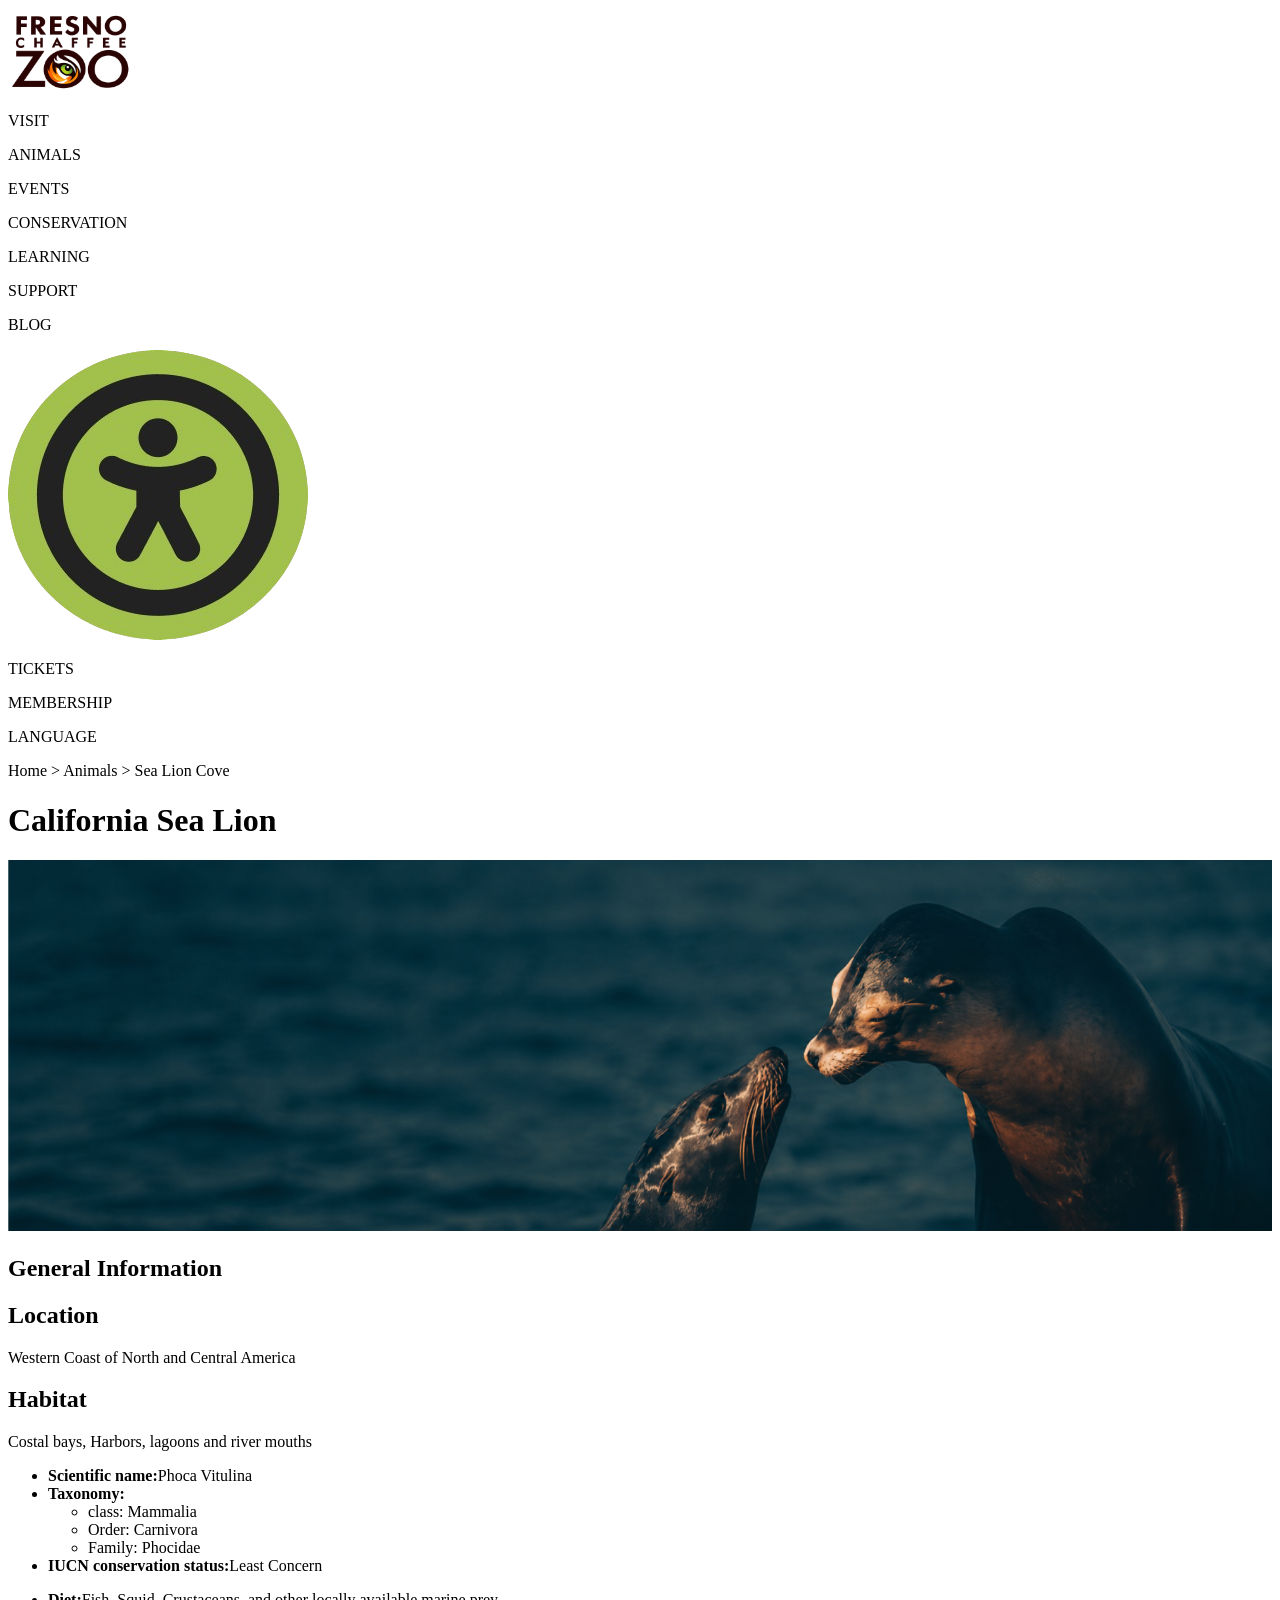
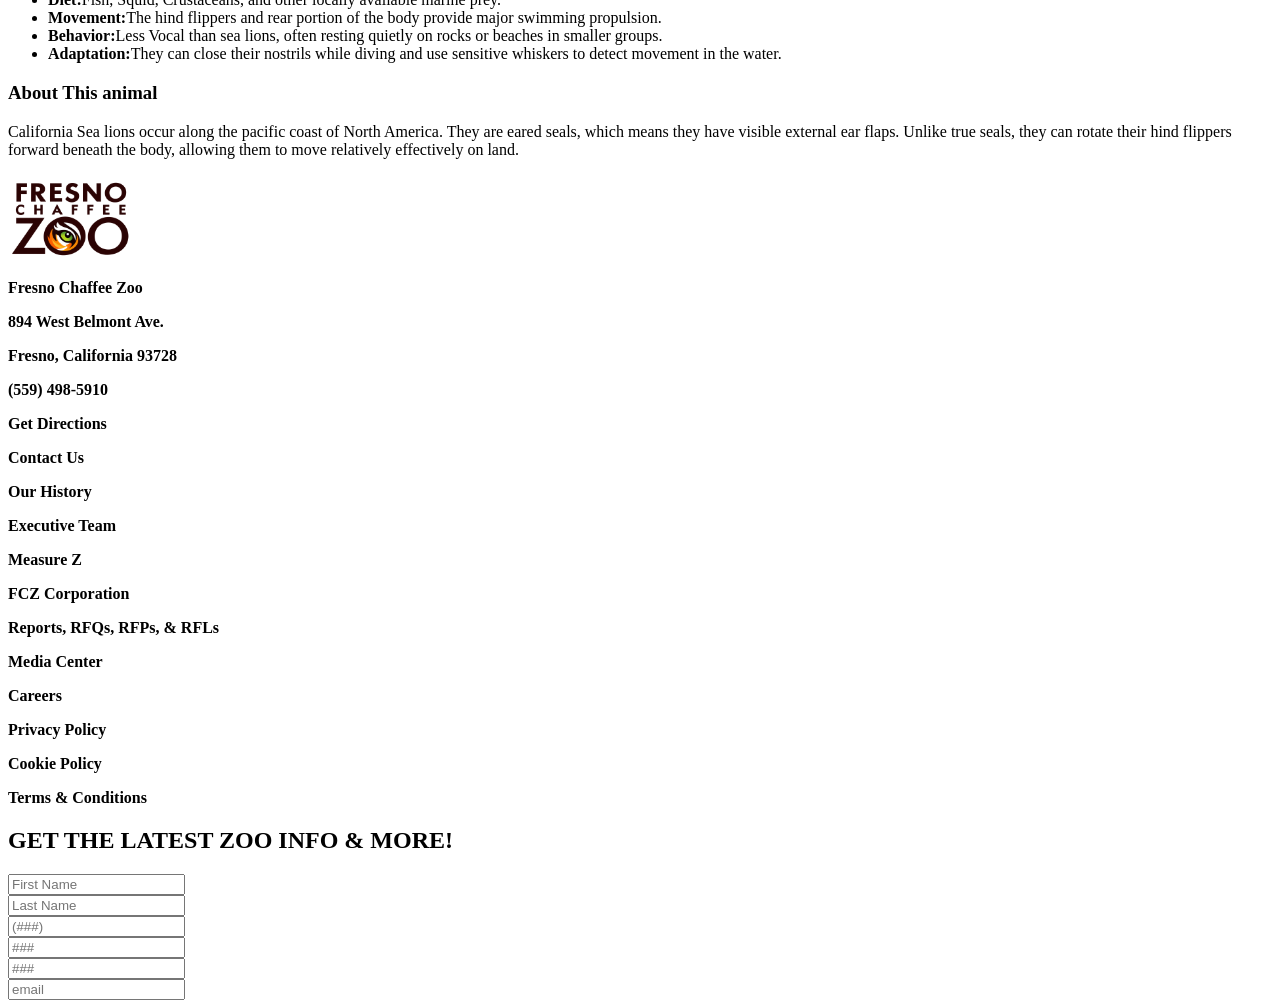
<file: exhibits/sea-lion-cove/Harbor-Seals.html>
<!DOCTYPE html>
<html lang="en">
<head>
    <meta charset="UTF-8">
    <meta name="viewport" content="width=device-width, initial-scale=1.0">
    <title>Harbor Seals</title>
    <link rel="stylesheet" href="">
</head>
<body>
    <nav id="top-nav">
        <img src="images/Fresno Chaffee Zoo Eye Logo.png" alt="Fresno Chaffee Zoo With a Tiger Eye" id ="Nav-Logo" width = "10%">
        <div id="nav-content"> 
            <p>VISIT</p>
            <p>ANIMALS</p>
            <p>EVENTS</p>
            <p>CONSERVATION</p>
            <p>LEARNING</p>
            <p>SUPPORT</p>
            <p>BLOG</p>
        </div>

        <div>
            <img src="images/Accessibility.png" alt="Accessability">
            <p id="tickets-p">TICKETS</p>
            <p id="membership-P">MEMBERSHIP</p>
            <p id="language">LANGUAGE</p>
        </div>
    </nav>
    <div>
        <!--Make the image "images/image.png" into the background image of the div-->
        <div>
            <p>Home > Animals > Sea Lion Cove</p>
            <h1 id="California-Sea-Lion">California Sea Lion</h1>
            <img src="images/Sea-Lion-Hero.png" alt="Two Seals rubbing noses together in water" id="Hero-Image" width="100%">
        </div>
    </div>
    <h2 id="general-Information">General Information</h2>
    <h2 id="location">Location</h2>
    <p>Western Coast of North and Central America</p>
    <h2 id="habitat">Habitat</h2>
    <p>Costal bays, Harbors, lagoons and river mouths</p>

    <!--These Cards Will Hold Card Images of the animal-->
    <div class="card" id="image-card"></div>
    <div class="card" id="image-card"></div>

    <!--Body Content Cards-->
    <div class="body content">
        <div class="card" id="Kingdom">
            <ul>
                <li><b>Scientific name:</b>Phoca Vitulina</li>
                <li><b>Taxonomy:</b>
                    <ul>
                        <li>class: Mammalia</li>
                        <li>Order: Carnivora</li>
                        <li>Family: Phocidae</li>
                    </ul>
                </li>
                <li><b>IUCN conservation status:</b>Least Concern</li>
            </ul>
        </div>
        <div class="card">
            <ul>
                <li><b>Diet:</b>Fish, Squid, Crustaceans, and other locally available marine prey.</li>
                <li><b>Movement:</b>The hind flippers and rear portion of the body provide major swimming propulsion.</li>
                <li><b>Behavior:</b>Less Vocal than sea lions, often resting quietly on rocks or beaches in smaller groups.</li>
                <li><b>Adaptation:</b>They can close their nostrils while diving and use sensitive whiskers to detect movement in the water.</li>
            </ul>
        </div>
        <div class="card">
            <h3>About This animal</h3>
            <p>
                California Sea lions occur along the pacific coast of North America. They are eared seals, which means they have visible external ear flaps. 
                Unlike true seals, they can rotate their hind flippers forward beneath the body, allowing them to move relatively effectively on land.
            </p>
        </div>
    </div>
    <footer>
        <div id="column Left">
            <img src="images/Fresno Chaffee Zoo Eye Logo.png" alt="Fresno Chaffee Zoo With a Tiger Eye" id ="footer-logo" width = "10%">
            <p><b>Fresno Chaffee Zoo</b></p>
            <p><b>894 West Belmont Ave.</b></p>
            <p><b>Fresno, California 93728</b></p>
            <p><b>(559) 498-5910</b></p>
            <p><b>Get Directions</b></p>
            <p><b>Contact Us</b></p>
        </div>

        <div id="column-middle">
            <p><b>Our History</b></p>
            <p><b>Executive Team</b></p>
            <p><b>Measure Z</b></p>
            <p><b>FCZ Corporation</b></p>
            <p><b>Reports, RFQs, RFPs, & RFLs</b></p>
            <p><b>Media Center</b></p>
            <p><b>Careers</b></p>
            <p><b>Privacy Policy</b></p>
            <p><b>Cookie Policy</b></p>
            <p><b>Terms & Conditions</b></p>
        </div>
        <form action="" method="post">
            <div id="column-right">
                <h2>GET THE LATEST ZOO INFO & MORE!</h3>
                <div class="signup first-name">
                    <label for="first-name">
                        <input type="text" id="first-name" name="first-name" placeholder="First Name">
                    </label>
                </div>
                <div class="signup last-name">
                    <label for="last-name">
                        <input type="text" id="last-name" name="last-name" placeholder="Last Name">
                </div>
                <div class="signup phone-number-area">
                    <label for="phone-number-area">
                        <input type="text" id="phone-number-area" name="phone-number-area" placeholder="(###)">
                </div>
                <div class="signup phone-number-prefix">
                    <label for="phone-number-area">
                        <input type="text" id="phone-number-prefix" name="phone-number-prefix" placeholder="###">
                </div>
                <div class="signup phone-line-number">
                    <label for="phone-line-number">
                        <input type="text" id="phone-line-number" name="phone-line-number" placeholder="###">
                </div>
                <div class="signup email">
                    <label for="email">
                        <input type="text" id="email" name="email" placeholder="email">
                </div>
            </div>
        </form>
    </footer>
</body>
</html>
</file>
<file: landing-pages/roo-walkabout/landingpage.css>
body {
    margin: 0;
}

.hero-banner {
    background-image: url(../assets/roo-walkabout-banner.png);
    background-size: cover;
    width: 100%;
    height: 604px;
}

.columns {
    display: grid;
    grid-template-columns: 1fr 1fr;
}

.columnright {
    display: flex;
    justify-content: center;
}

/* .kangaroodeco {
    width: 800px;
    height: 800px;
} */

.bg {
    background-image: url(../assets/roo-walkabout-bg.png);
    background-size: cover;
    padding-bottom: 9rem;
}
</file>
<file: landing-pages/sea-lion-cove/landingpage.css>
body {
    margin: 0;
}

.hero-banner {
    background-image: url(../assets/sea-lion-cove-banner.png);
    background-size: cover;
    width: 100%;
    height: 604px;
}

.columns {
    display: grid;
    grid-template-columns: 1fr 1fr;
}

.columnright {
    display: flex;
    justify-content: center;
}

.bg {
    background-image: url(../assets/sea-lion-cove-bg.png);
    background-size: cover;
    padding-bottom: 31rem;
}

.cardscene {
    background-image: url(../assets/behindthescenes.png);
    background-size: cover;
    padding-bottom: 35.7rem;
    padding-right: 1.9rem;
}
</file>
<file: landing-pages/stingray-bay/landingpage.css>
body {
    margin: 0;
}

.hero-banner {
    background-image: url(../assets/stingray-bay-banner.png);
    background-size: cover;
    width: 100%;
    height: 604px;
}

.columns {
    display: grid;
    grid-template-columns: 1fr 1fr;
}

.columnright {
    display: flex;
    justify-content: center;
}

/* .stingraydeco {
    width: 800px;
    height: 800px;
} */

.bg {
    background-image: url(../assets/stingray-bay-bg.png);
    background-size: cover;
}
</file>
